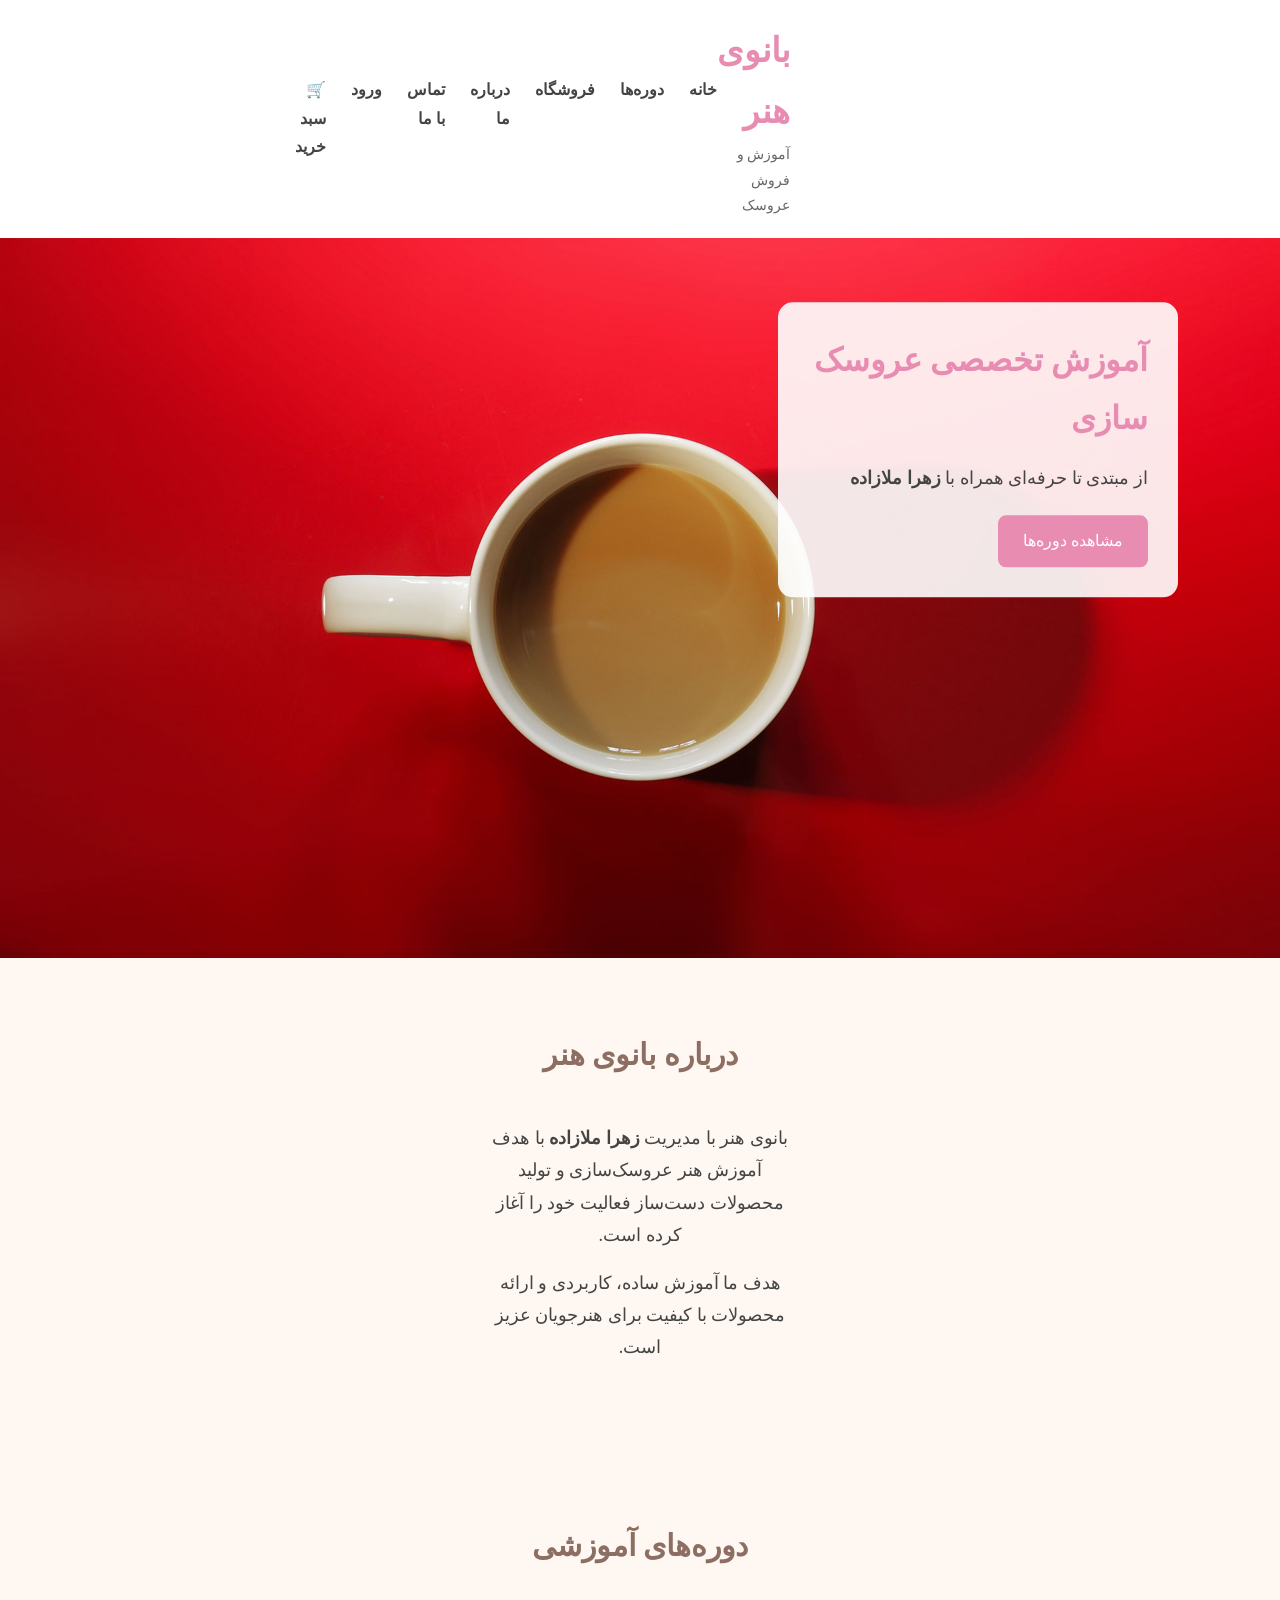
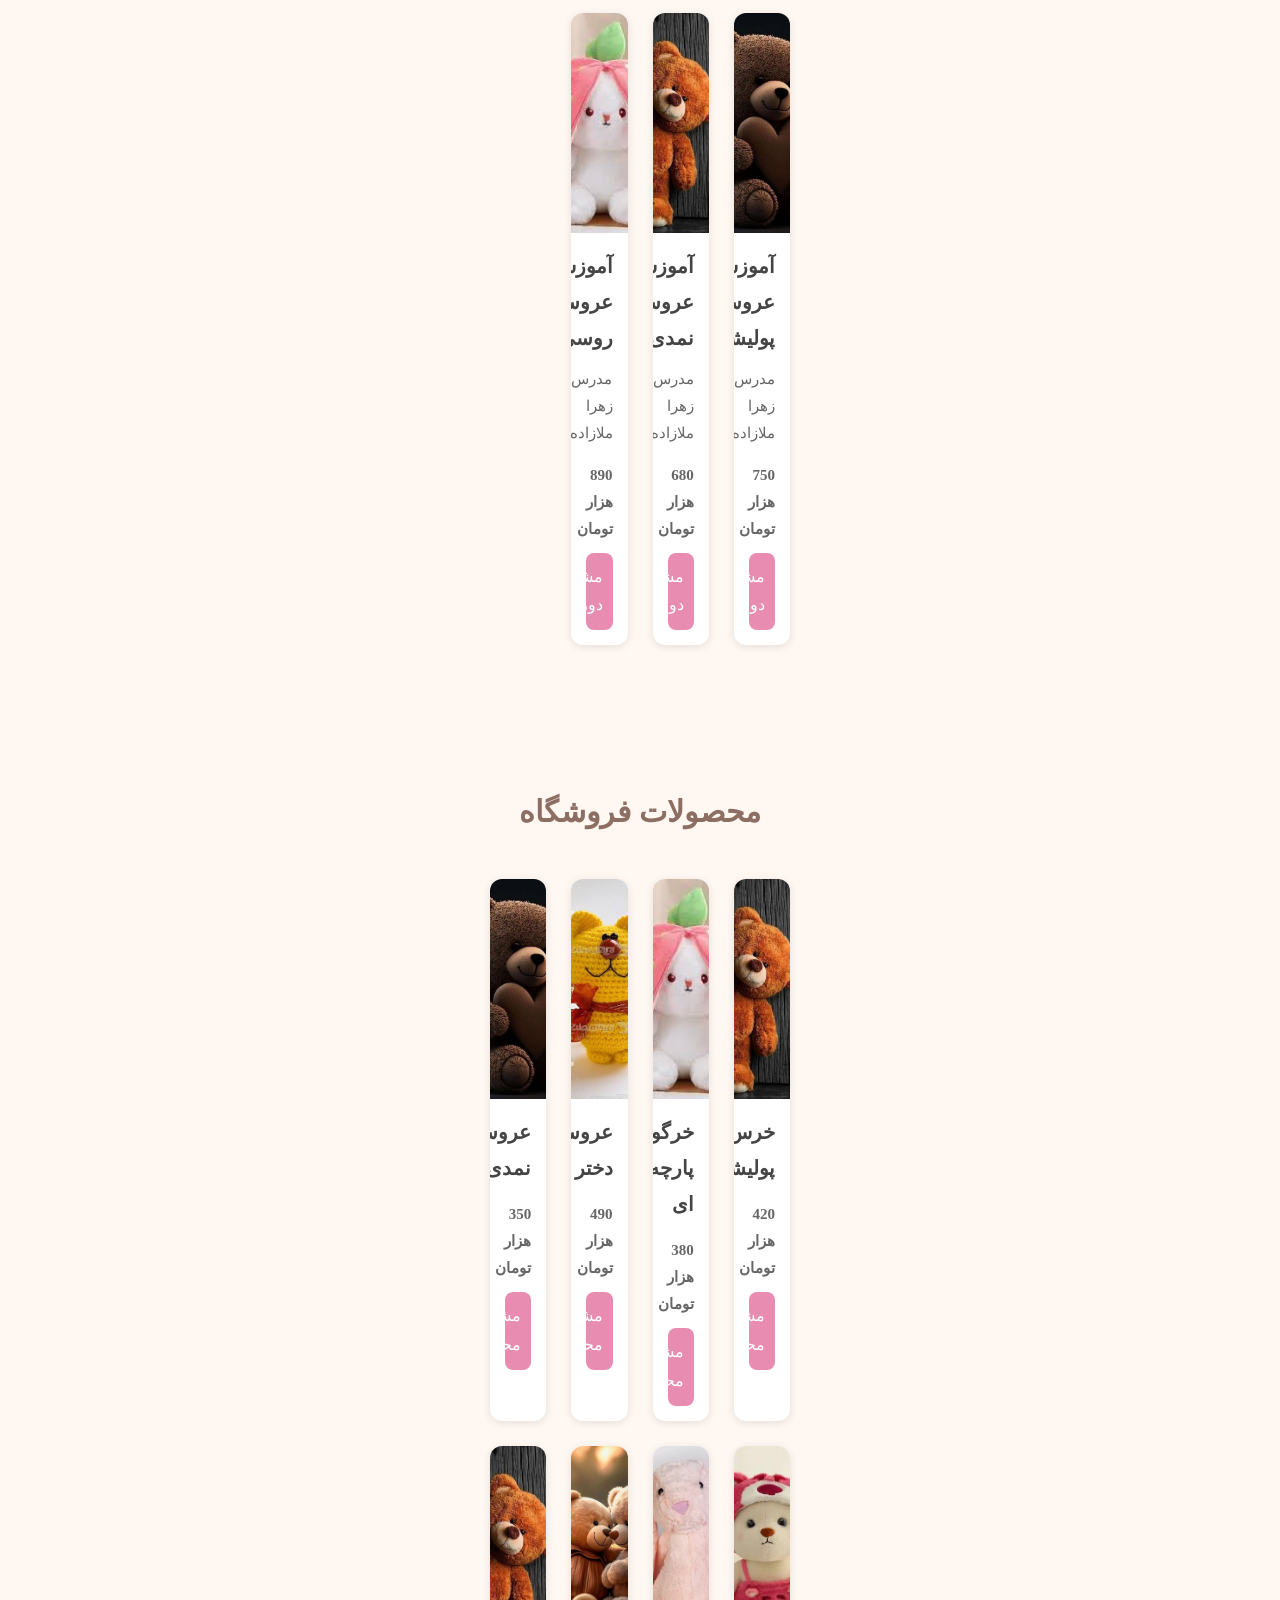
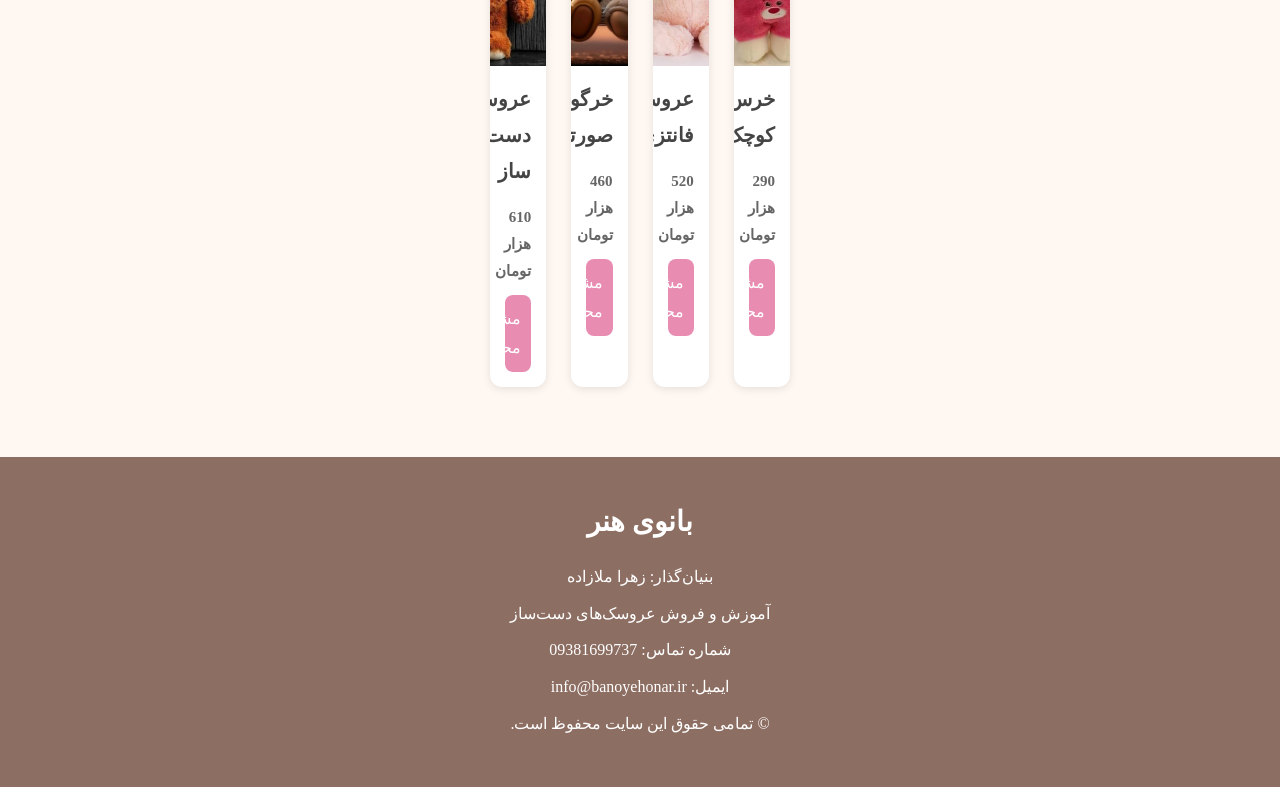
<file: index.html>
<!DOCTYPE html>
<html lang="fa" dir="rtl">

<head>

    <meta charset="UTF-8">

    <meta name="viewport"
          content="width=device-width, initial-scale=1.0">

    <title>بانوی هنر | آموزش و فروش عروسک</title>

    <meta name="description"
          content="آموزش و فروش عروسک‌های دست‌ساز">

    <link rel="stylesheet"
          href="css/style.css">

    <link rel="stylesheet"
          href="css/responsive.css">

</head>

<body>

    <!-- شروع هدر -->

    <header>

        <div class="container">

            <div class="logo">

                <h1>بانوی هنر</h1>

                <p>

                    آموزش و فروش عروسک

                </p>

            </div>
<div class="menu-toggle" id="menuToggle">

☰

</div>
            <nav id="navMenu">

                <ul>

                    <li>

                        <a href="index.html">

                            خانه

                        </a>

                    </li>

                    <li>

                        <a href="courses.html">

                            دوره‌ها

                        </a>

                    </li>

                    <li>

                        <a href="shop.html">

                            فروشگاه

                        </a>

                    </li>

                    <li>

                        <a href="about.html">

                            درباره ما

                        </a>

                    </li>

                    <li>

                        <a href="contact.html">

                            تماس با ما

                        </a>

                    </li>

                    <li>

                        <a href="login.html">

                            ورود

                        </a>

                    </li>

                    <li>

                        <a href="cart.html">

                            🛒 سبد خرید

                        </a>

                    </li>

                </ul>

            </nav>

        </div>

    </header>

    <!-- پایان هدر -->



    <!-- شروع اسلایدر -->
<img id="sliderImage"
     src="images/slider1.jpg"
     alt="اسلایدر">

<div class="hero-text">

    <h2 id="sliderTitle">

        آموزش تخصصی عروسک سازی

    </h2>

    <p>

        از مبتدی تا حرفه‌ای همراه با
        <strong>زهرا ملازاده</strong>

    </p>

    <a href="courses.html" class="btn">

        مشاهده دوره‌ها

    </a>

</div>

    </section>
        <!-- معرفی سایت -->

    <section class="about">

        <div class="container">

            <h2>درباره بانوی هنر</h2>

            <p>

                بانوی هنر با مدیریت <strong>زهرا ملازاده</strong>
                با هدف آموزش هنر عروسک‌سازی و تولید محصولات دست‌ساز
                فعالیت خود را آغاز کرده است.

            </p>

            <p>

                هدف ما آموزش ساده، کاربردی و ارائه محصولات
                با کیفیت برای هنرجویان عزیز است.

            </p>

        </div>

    </section>


    <!-- دوره های آموزشی -->

    <section class="courses">

        <div class="container">

            <h2>

                دوره‌های آموزشی

            </h2>

            <div id="courseContainer">

                <!-- توسط جاوااسکریپت ساخته می‌شود -->

            </div>

        </div>

    </section>



    <!-- محصولات -->

    <section class="products">

        <div class="container">

            <h2>

                محصولات فروشگاه

            </h2>

            <div id="productContainer">

                <!-- توسط جاوااسکریپت ساخته می‌شود -->

            </div>

        </div>

    </section>
        <!-- شروع فوتر -->

    <footer>

        <div class="container">

            <h3>بانوی هنر</h3>

            <p>

                بنیان‌گذار: زهرا ملازاده

            </p>

            <p>

                آموزش و فروش عروسک‌های دست‌ساز

            </p>

            <p>

                شماره تماس:
                09381699737

            </p>

            <p>

                ایمیل:

                info@banoyehonar.ir

            </p>

            <p>

                © تمامی حقوق این سایت محفوظ است.

            </p>

        </div>

    </footer>

    <!-- پایان فوتر -->


    <!-- فایل های جاوااسکریپت -->

    <script src="js/data.js"></script>

    <script src="js/main.js"></script>

    <script src="js/slider.js"></script>
    
    <script src="js/menu.js"></script>
    

</body>

</html>
</file>
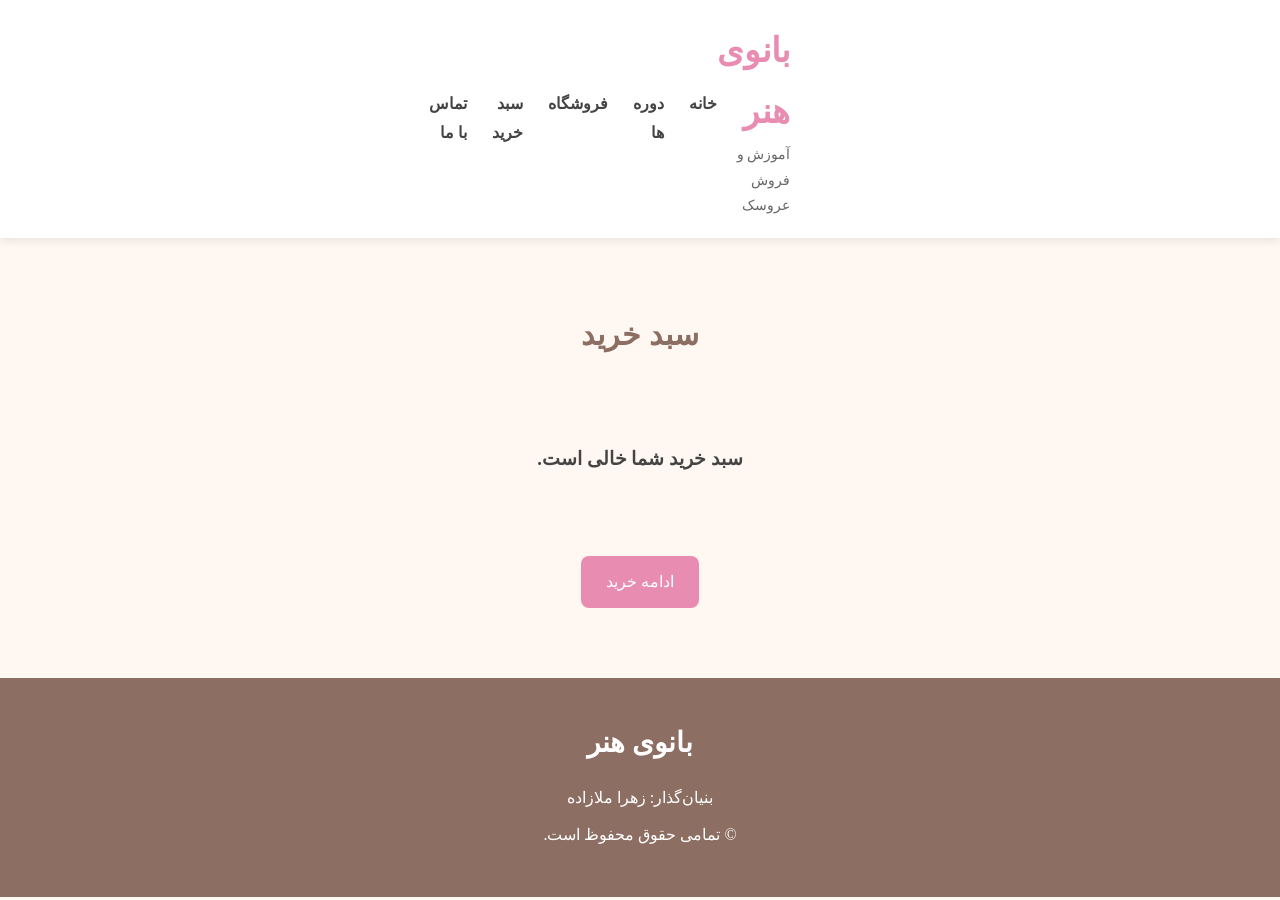
<file: cart.html>
<!DOCTYPE html>

<html lang="fa" dir="rtl">

<head>

<meta charset="UTF-8">

<meta name="viewport"
content="width=device-width,initial-scale=1.0">

<title>سبد خرید | بانوی هنر</title>

<link rel="stylesheet"
href="css/style.css">

<link rel="stylesheet"
href="css/responsive.css">

</head>

<body>

<header>

<div class="container">

<div class="logo">

<h1>بانوی هنر</h1>

<p>

آموزش و فروش عروسک

</p>

</div>

<nav>

<ul>

<li><a href="index.html">خانه</a></li>

<li><a href="courses.html">دوره ها</a></li>

<li><a href="shop.html">فروشگاه</a></li>

<li><a href="cart.html">سبد خرید</a></li>

<li><a href="contact.html">تماس با ما</a></li>

</ul>

</nav>

</div>

</header>

<section>

<div class="container">

<h2>

سبد خرید

</h2>

<div id="cartContainer">

</div>

<div class="back-home">

<a href="shop.html"

class="btn">

ادامه خرید

</a>

</div>

</div>

</section>

<footer>

<div class="container">

<h3>

بانوی هنر

</h3>

<p>

بنیان‌گذار: زهرا ملازاده

</p>

<p>

© تمامی حقوق محفوظ است.

</p>

</div>

</footer>

<script src="js/data.js"></script>

<script src="js/cart.js"></script>

<script src="js/menu.js"></script>

</body>

</html>
</file>
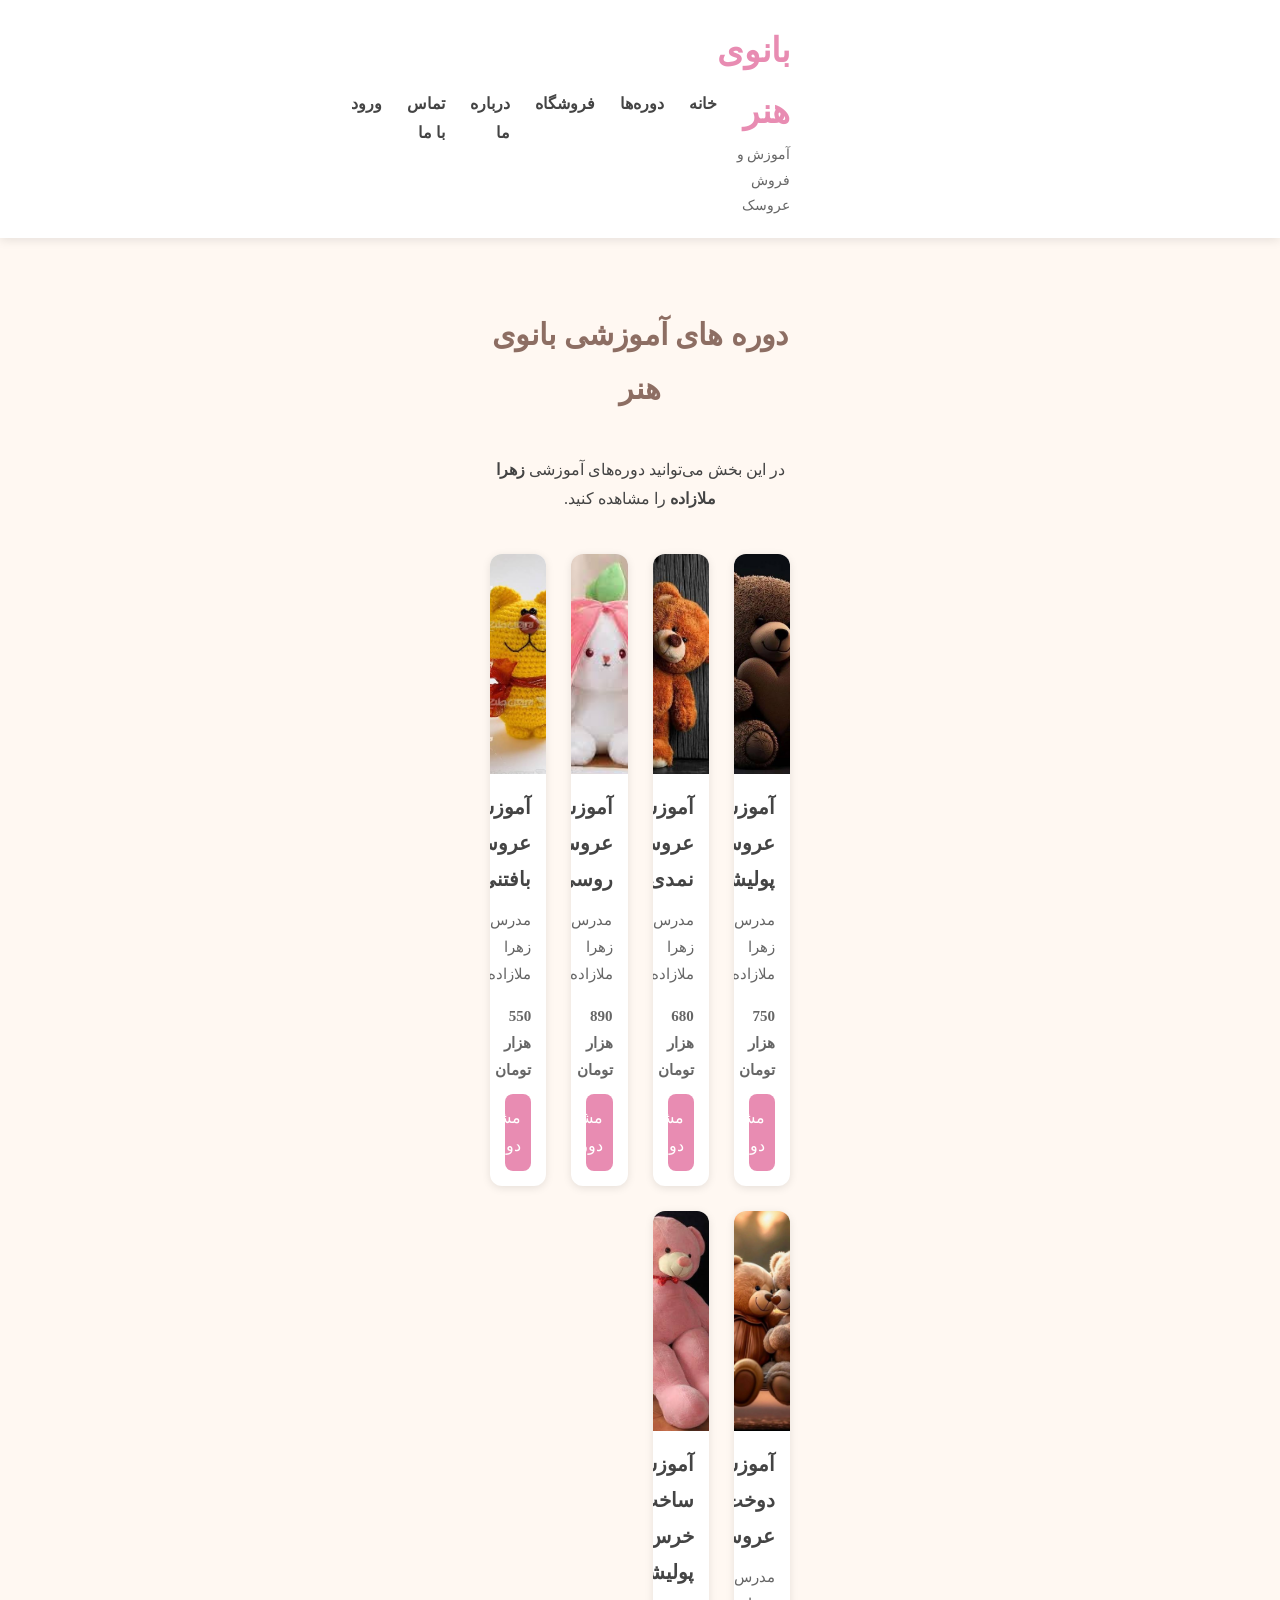
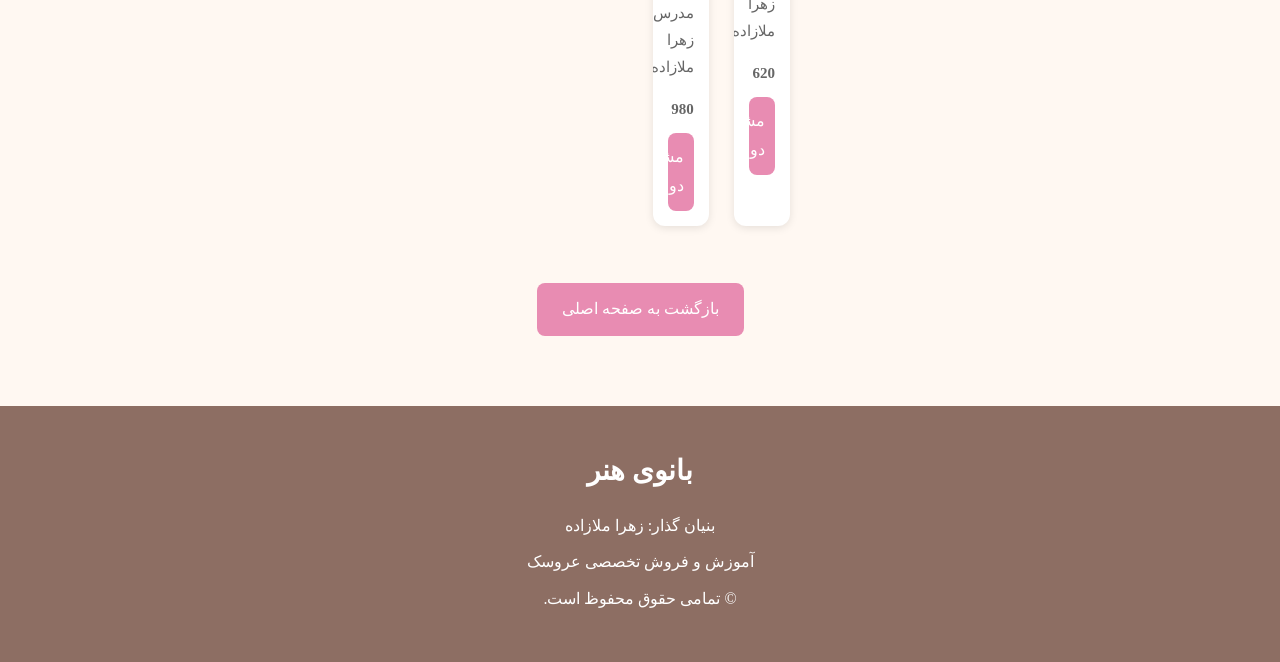
<file: courses.html>
<!DOCTYPE html>

<html lang="fa" dir="rtl">

<head>

    <meta charset="UTF-8">

    <meta name="viewport"
          content="width=device-width, initial-scale=1.0">

    <title>دوره های آموزشی | بانوی هنر</title>

    <link rel="stylesheet"
          href="css/style.css">

    <link rel="stylesheet"
          href="css/responsive.css">

</head>

<body>

<header>

    <div class="container">

        <div class="logo">

            <h1>بانوی هنر</h1>

            <p>آموزش و فروش عروسک</p>

        </div>

        <nav>

            <ul>

                <li><a href="index.html">خانه</a></li>

                <li><a href="courses.html">دوره‌ها</a></li>

                <li><a href="shop.html">فروشگاه</a></li>

                <li><a href="about.html">درباره ما</a></li>

                <li><a href="contact.html">تماس با ما</a></li>

                <li><a href="login.html">ورود</a></li>

            </ul>

        </nav>

    </div>

</header>

<section>

    <div class="container">

        <h2>

            دوره های آموزشی بانوی هنر

        </h2>

        <p style="text-align:center; margin-bottom:40px;">

            در این بخش می‌توانید دوره‌های آموزشی
            <strong>زهرا ملازاده</strong>
            را مشاهده کنید.

        </p>

        <div id="courseContainer">

        </div>
                <br>
        <br>

        <div style="text-align:center;">

            <a href="index.html" class="btn">

                بازگشت به صفحه اصلی

            </a>

        </div>

    </div>

</section>


<footer>

    <div class="container">

        <h3>

            بانوی هنر

        </h3>

        <p>

            بنیان گذار: زهرا ملازاده

        </p>

        <p>

            آموزش و فروش تخصصی عروسک

        </p>

        <p>

            © تمامی حقوق محفوظ است.

        </p>

    </div>

</footer>


<script src="js/data.js"></script>

<script src="js/main.js"></script>

<script src="js/menu.js"></script>

</body>

</html>

    </div>

</section>
</file>
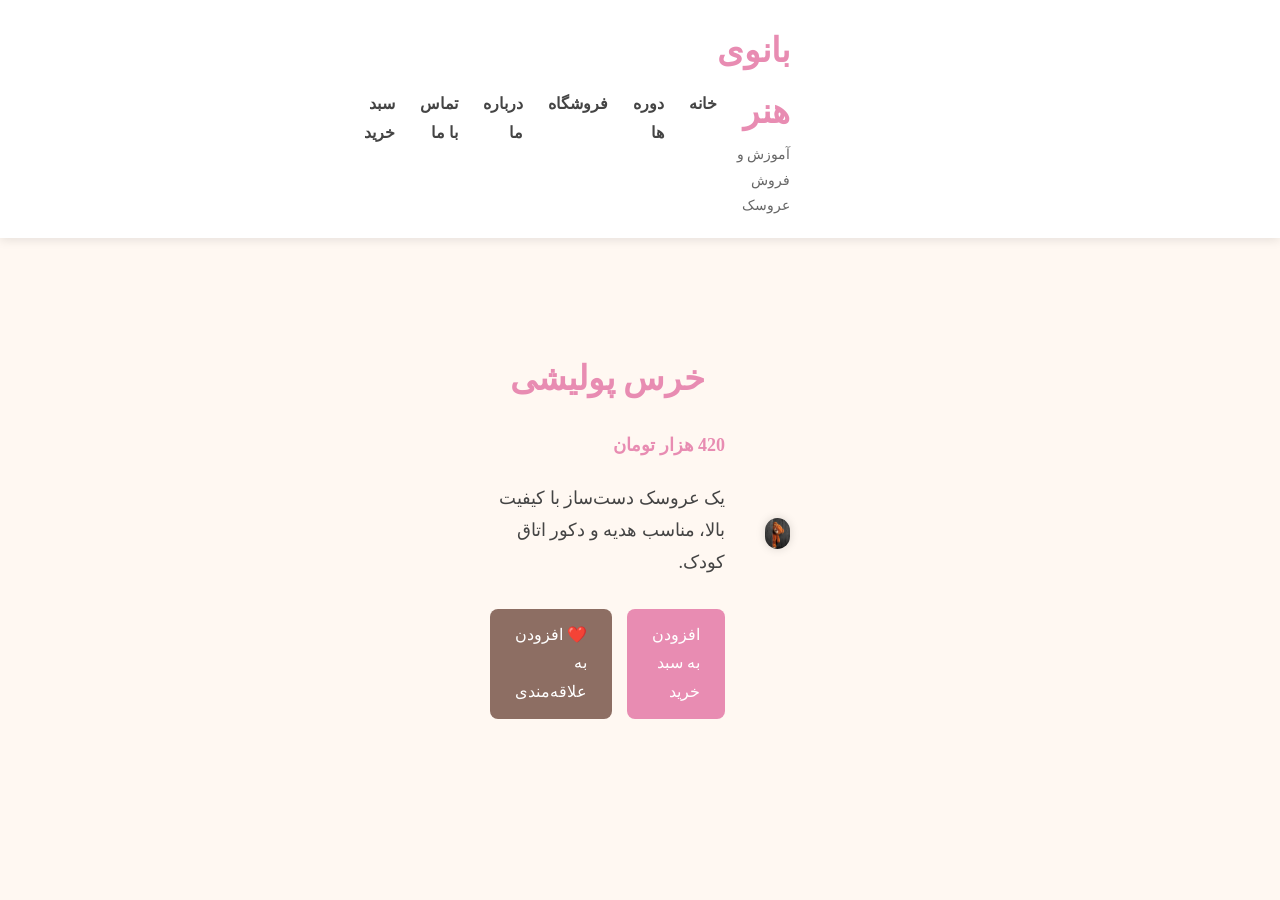
<file: product.html>
<!DOCTYPE html>

<html lang="fa" dir="rtl">

<head>

<meta charset="UTF-8">

<meta name="viewport"
content="width=device-width, initial-scale=1.0">

<title>جزئیات محصول | بانوی هنر</title>

<link rel="stylesheet"
href="css/style.css">

<link rel="stylesheet"
href="css/responsive.css">

</head>

<body>

<header>

<div class="container">

<div class="logo">

<h1>بانوی هنر</h1>

<p>

آموزش و فروش عروسک

</p>

</div>

<nav>

<ul>

<li><a href="index.html">خانه</a></li>

<li><a href="courses.html">دوره ها</a></li>

<li><a href="shop.html">فروشگاه</a></li>

<li><a href="about.html">درباره ما</a></li>

<li><a href="contact.html">تماس با ما</a></li>

<li><a href="cart.html">سبد خرید</a></li>

</ul>

</nav>

</div>

</header>

<section class="product-page">

<div class="container">

<div class="product-details">

<div class="product-image">

<img
id="productImage"
src="images/product1.jpg"
alt="محصول">

</div>

<div class="product-info">

<h2 id="productTitle">

خرس پولیشی

</h2>

<p class="price"
id="productPrice">

420 هزار تومان

</p>

<p id="productDescription">

یک عروسک دست‌ساز با کیفیت بالا، مناسب هدیه و دکور اتاق کودک.

</p>

<div class="product-buttons">

<a href="#"
class="btn"
id="addToCart">

افزودن به سبد خرید

</a>

<a href="#"
class="btn favorite-btn"
id="addToFavorite">

❤️ افزودن به علاقه‌مندی

</a>

</div>

</div>

</div>

</div>

</section>
<script src="js/data.js"></script>

<script src="js/product.js"></script>

<script src="js/menu.js"></script>

</body>

</html>
</file>
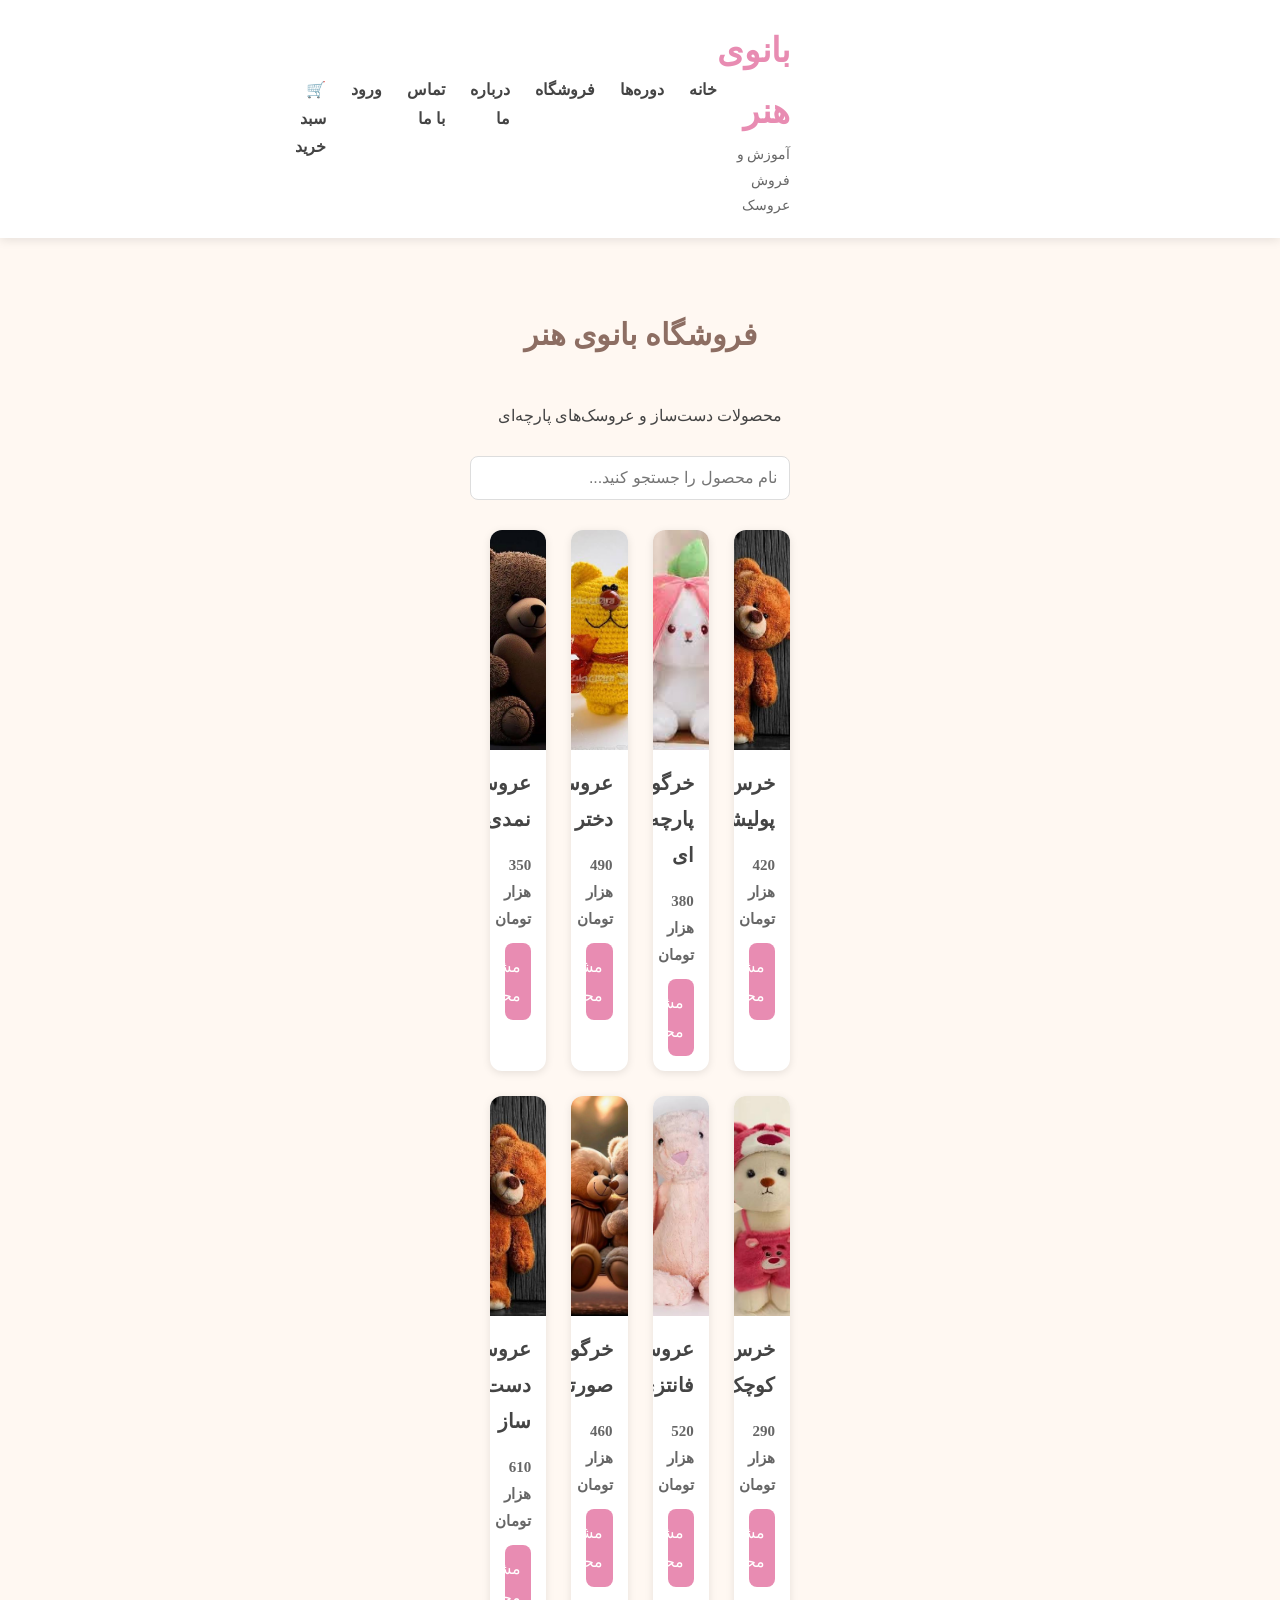
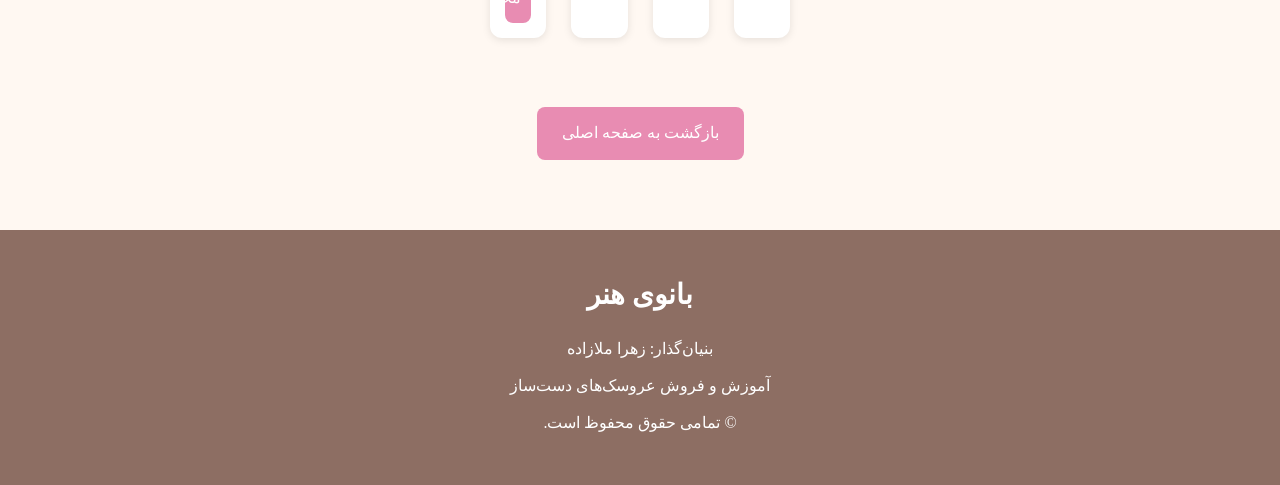
<file: shop.html>
<!DOCTYPE html>
<html lang="fa" dir="rtl">

<head>

    <meta charset="UTF-8">

    <meta name="viewport" content="width=device-width, initial-scale=1.0">

    <title>فروشگاه | بانوی هنر</title>

    <link rel="stylesheet" href="css/style.css">

    <link rel="stylesheet" href="css/responsive.css">

</head>

<body>

<header>

    <div class="container">

        <div class="logo">

            <h1>بانوی هنر</h1>

            <p>آموزش و فروش عروسک</p>

        </div>

        <nav>

            <ul>

                <li><a href="index.html">خانه</a></li>

                <li><a href="courses.html">دوره‌ها</a></li>

                <li><a href="shop.html">فروشگاه</a></li>

                <li><a href="about.html">درباره ما</a></li>

                <li><a href="contact.html">تماس با ما</a></li>

                <li><a href="login.html">ورود</a></li>

                <li><a href="cart.html">🛒 سبد خرید</a></li>

            </ul>

        </nav>

    </div>

</header>

<section>

    <div class="container">

        <h2>

            فروشگاه بانوی هنر

        </h2>

        <p style="text-align:center; margin-bottom:25px;">

            محصولات دست‌ساز و عروسک‌های پارچه‌ای

        </p>
<div class="search-box">

    <input
        type="text"
        id="searchProduct"
        class="search-input"
        placeholder="نام محصول را جستجو کنید...">

</div>

        <div id="productContainer">

        </div>
        <br>

<div class="back-home">

    <a href="index.html" class="btn">

        بازگشت به صفحه اصلی

    </a>

</div>

</div>

</section>

<footer>

    <div class="container">

        <h3>

            بانوی هنر

        </h3>

        <p>

            بنیان‌گذار: زهرا ملازاده

        </p>

        <p>

            آموزش و فروش عروسک‌های دست‌ساز

        </p>

        <p>

            © تمامی حقوق محفوظ است.

        </p>

    </div>

</footer>

<script src="js/data.js"></script>

<script src="js/main.js"></script>

<script src="js/shop.js"></script>

<script src="js/menu.js"></script>

</body>

</html>

    </div>

</section>
</file>
<file: css/style.css>
/* ==========================
        تنظیمات اولیه
========================== */

*{
    margin:0;
    padding:0;
    box-sizing:border-box;
}

body{

    direction:rtl;

    font-family:'vazir';
    src: url(./font/vazir.eot),url(./fon/vazir.ttf),url(./font/vazir.woff),url(./font/vazir.woff2);
    font-weight: normal;
    background:#FFF8F2;

    color:#444;

    line-height:1.8;

}

img{

    max-width:100%;

    display:block;

}

a{

    text-decoration:none;

    color:#333;

}

ul{

    list-style:none;

}


/* ==========================
        کانتینر
========================== */

.container{

    width:50%;

    max-width:300px;

    margin:auto;

}


/* ==========================
        Header
========================== */

header{

    background:#ffffff;

    box-shadow:0 2px 10px rgba(0,0,0,.1);

    padding:20px 0;

}


header .container{

    display:flex;

    justify-content:space-between;

    align-items:center;

}


/* ==========================
        لوگو
========================== */

.logo h1{

    color:#E88CB2;

    font-size:34px;

}

.logo p{

    color:#666;

    font-size:14px;

}


/* ==========================
        منو
========================== */

nav ul{

    display:flex;

    gap:25px;

}

nav ul li a{

    color:#444;

    font-weight:bold;

    transition:.3s;

}

nav ul li a:hover{

    color:#E88CB2;

}
/* ==========================
        Hero
========================== */

.hero{

    position:relative;

    width:100%;

    height:500px;

    overflow:hidden;

}

.hero img{

    width:100%;

    height:500px;

    object-fit:cover;

}

.hero-text{

    position:absolute;

    top:50%;

    right:8%;

    transform:translateY(-50%);

    background:rgba(255,255,255,.9);

    padding:30px;

    border-radius:15px;

    width:400px;

}

.hero-text h2{

    color:#E88CB2;

    margin-bottom:15px;

    font-size:32px;

}

.hero-text p{

    margin-bottom:20px;

    font-size:18px;

}

/* ==========================
        دکمه
========================== */

.btn{

    display:inline-block;

    background:#E88CB2;

    color:white;

    padding:12px 25px;

    border-radius:8px;

    transition:.3s;

}

.btn:hover{

    background:#d96b98;

}

/* ==========================
        Section
========================== */

section{

    padding:70px 0;

}

section h2{

    text-align:center;

    color:#8D6E63;

    margin-bottom:40px;

    font-size:30px;

}

/* ==========================
        درباره ما
========================== */

.about{

    text-align:center;

}

.about p{

    max-width:800px;

    margin:15px auto;

    font-size:18px;

}
/* ==========================
      کارت دوره و محصول
========================== */

#courseContainer,
#productContainer{

    display:grid;

    grid-template-columns:repeat(4,1fr);

    gap:25px;

}

/* کارت */

.card{

    background:white;

    border-radius:12px;

    overflow:hidden;

    box-shadow:0 2px 8px rgba(0,0,0,.1);

    transition:0.3s;

}

.card:hover{

    transform:translateY(-5px);

}

/* تصویر کارت */

.card img{

    width:100%;

    height:220px;

    object-fit:cover;

}

/* محتوای کارت */

.card-body{

    padding:15px;

}

.card-body h3{

    margin-bottom:10px;

    font-size:20px;

    color:#444;

}

.card-body p{

    font-size:15px;

    color:#666;

    margin-bottom:10px;

}

/* قیمت */

.price{

    color:#E88CB2;

    font-size:20px;

    font-weight:bold;

    margin:15px 0;

}

/* دکمه خرید */

.buy{

    display:block;

    width:100%;

    background:#E88CB2;

    color:white;

    text-align:center;

    padding:10px;

    border-radius:8px;

    transition:.3s;

}

.buy:hover{

    background:#cf6d95;

}
/* ==========================
          Footer
========================== */

footer{

    background:#8D6E63;

    color:white;

    text-align:center;

    padding:40px 20px;

}

footer h3{

    font-size:28px;

    margin-bottom:15px;

}

footer p{

    margin:8px 0;

}

/* ==========================
        جستجوی فروشگاه
========================== */

.search-box{

    text-align:center;

    margin-bottom:30px;

}

.search-input{

    width:320px;

    padding:12px;

    border:1px solid #ddd;

    border-radius:8px;

    outline:none;

    font-size:16px;

    transition:0.3s;

}

.search-input:focus{

    border-color:#E88CB2;

    box-shadow:0 0 8px rgba(232,140,178,.3);

}
/*==========================
      بازگشت به خانه
==========================*/

.back-home{

    text-align:center;

    margin-top:40px;

}
/*============================
      صفحه محصول
=============================*/

.product-details{

display:flex;

gap:40px;

align-items:center;

margin-top:40px;

}

.product-image{

flex:1;

}

.product-image img{

width:100%;

border-radius:15px;

box-shadow:0 0 10px rgba(0,0,0,.15);

}

.product-info{

flex:1;

}

.product-info h2{

font-size:34px;

margin-bottom:20px;

color:#E88CB2;

}

.product-info p{

margin-bottom:20px;

font-size:18px;

}

.product-buttons{

display:flex;

gap:15px;

margin-top:30px;

}

.favorite-btn{

background:#8D6E63;

}

.favorite-btn:hover{

background:#6D4C41;

}

/*==========================
      منوی همبرگری
==========================*/

.menu-toggle{

    display:none;

    font-size:30px;

    cursor:pointer;

    color:#E88CB2;

}

/* موبایل */

@media(max-width:768px){

    .menu-toggle{

        display:block;

    }

    nav{

        width:100%;

        display:none;

    }

    nav.active{

        display:block;

    }

    nav ul{

        flex-direction:column;

        background:white;

        margin-top:20px;

        border-radius:10px;

        padding:15px;

    }

    nav ul li{

        text-align:center;

        padding:10px 0;

    }

}

/*==========================
        سبد خرید
===========================*/

.empty-cart{

    text-align:center;

    padding:40px;

}

.cart-total{

    margin-top:30px;

    background:#fff5f8;

    border-radius:10px;

    padding:20px;

    text-align:center;

}

.cart-total h2{

    margin:10px 0;

    color:#E88CB2;

}
</file>
<file: css/responsive.css>
/* ===========================
      تبلت (زیر 992px)
=========================== */

@media (max-width:992px){

    header .container{

        flex-direction:column;

    }

    nav ul{

        margin-top:20px;

        flex-wrap:wrap;

        justify-content:center;

    }

    .hero{

        height:400px;

    }

    .hero img{

        height:400px;

    }

    .hero-text{

        width:320px;

        right:30px;

        padding:20px;

    }

    #courseContainer,
    #productContainer{

        grid-template-columns:repeat(2,1fr);

    }

}

/* ===========================
        موبایل
=========================== */

@media (max-width:768px){

    .container{

        width:95%;

    }

    header{

        padding:15px 0;

    }

    .logo{

        text-align:center;

    }

    nav ul{

        flex-direction:column;

        align-items:center;

        gap:15px;

    }

    .hero{

        height:300px;

    }

    .hero img{

        height:300px;

    }

    .hero-text{

        position:static;

        transform:none;

        width:100%;

        border-radius:0;

        background:#ffffff;

    }

    .hero-text h2{

        font-size:24px;

    }

    .hero-text p{

        font-size:16px;

    }

    #courseContainer,
    #productContainer{

        grid-template-columns:1fr;

    }

    section{

        padding:40px 0;

    }

    footer{

        padding:30px 10px;

    }

}
</file>
